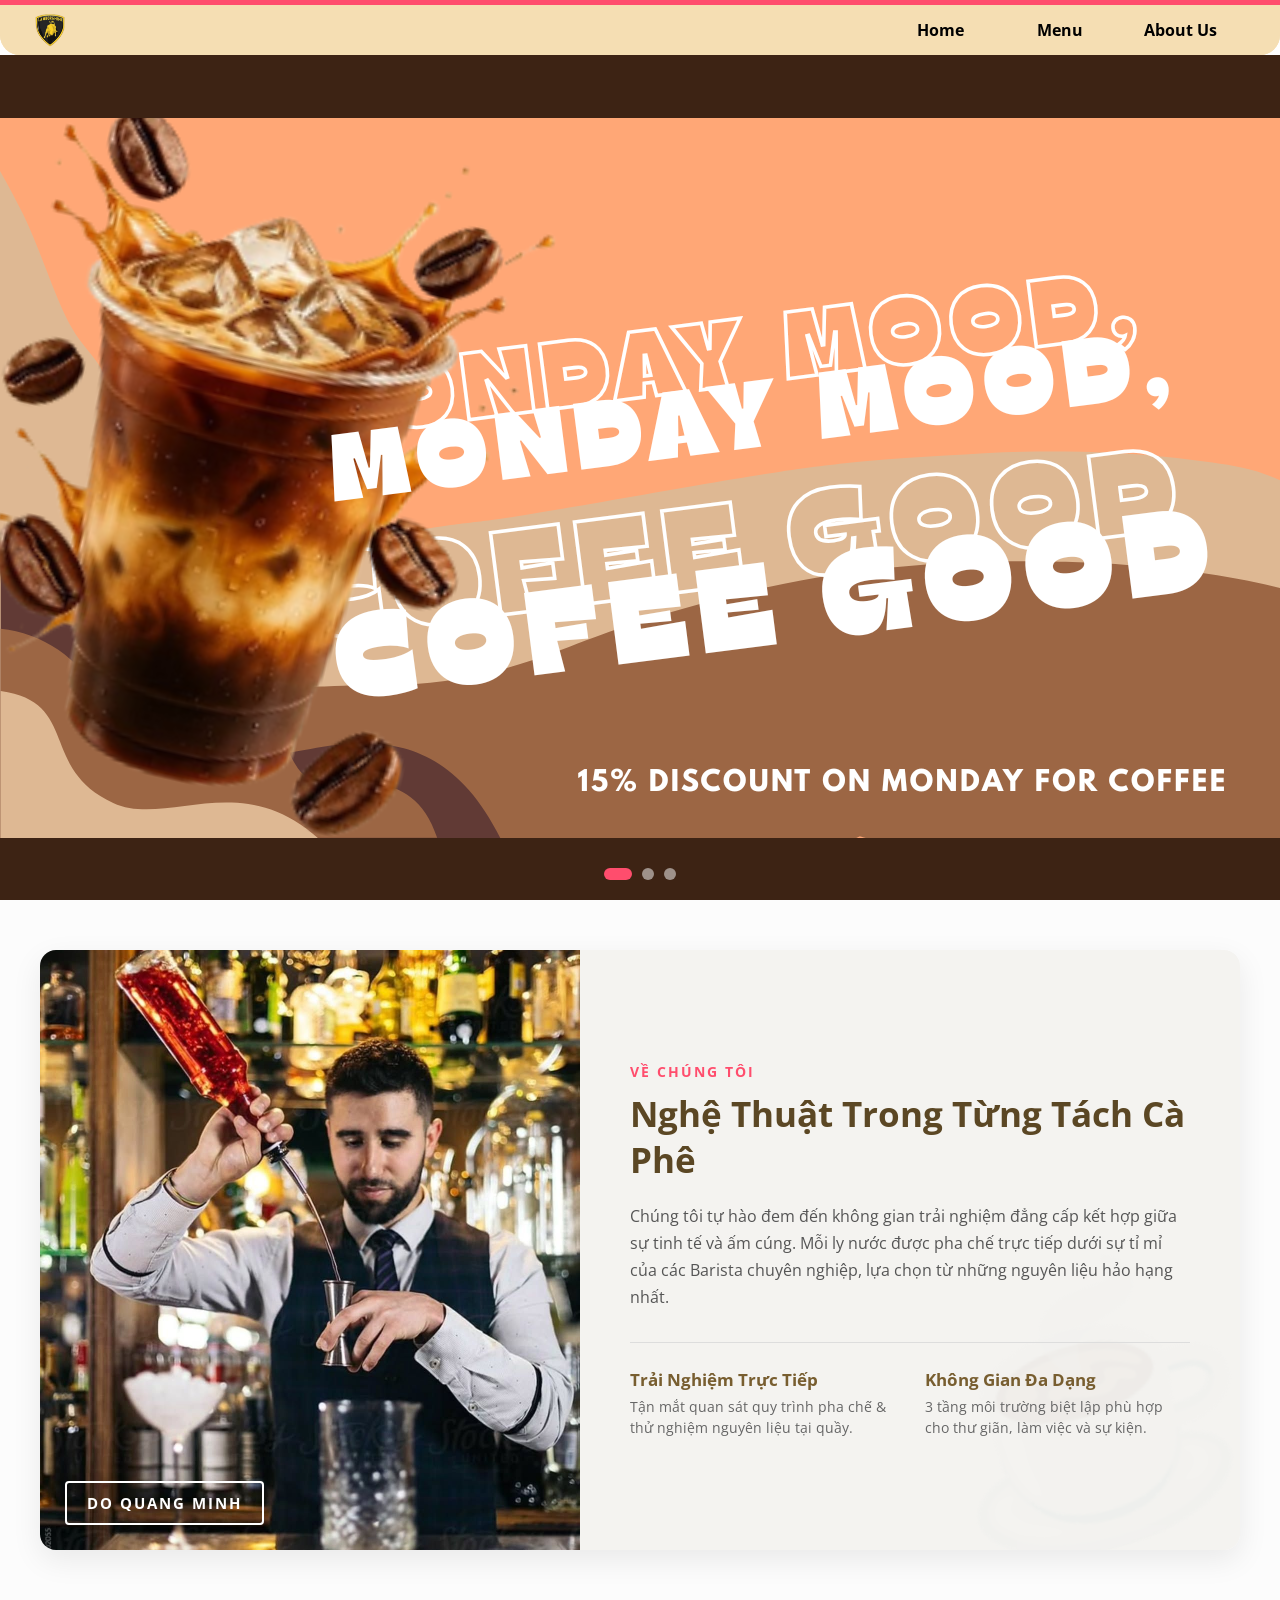
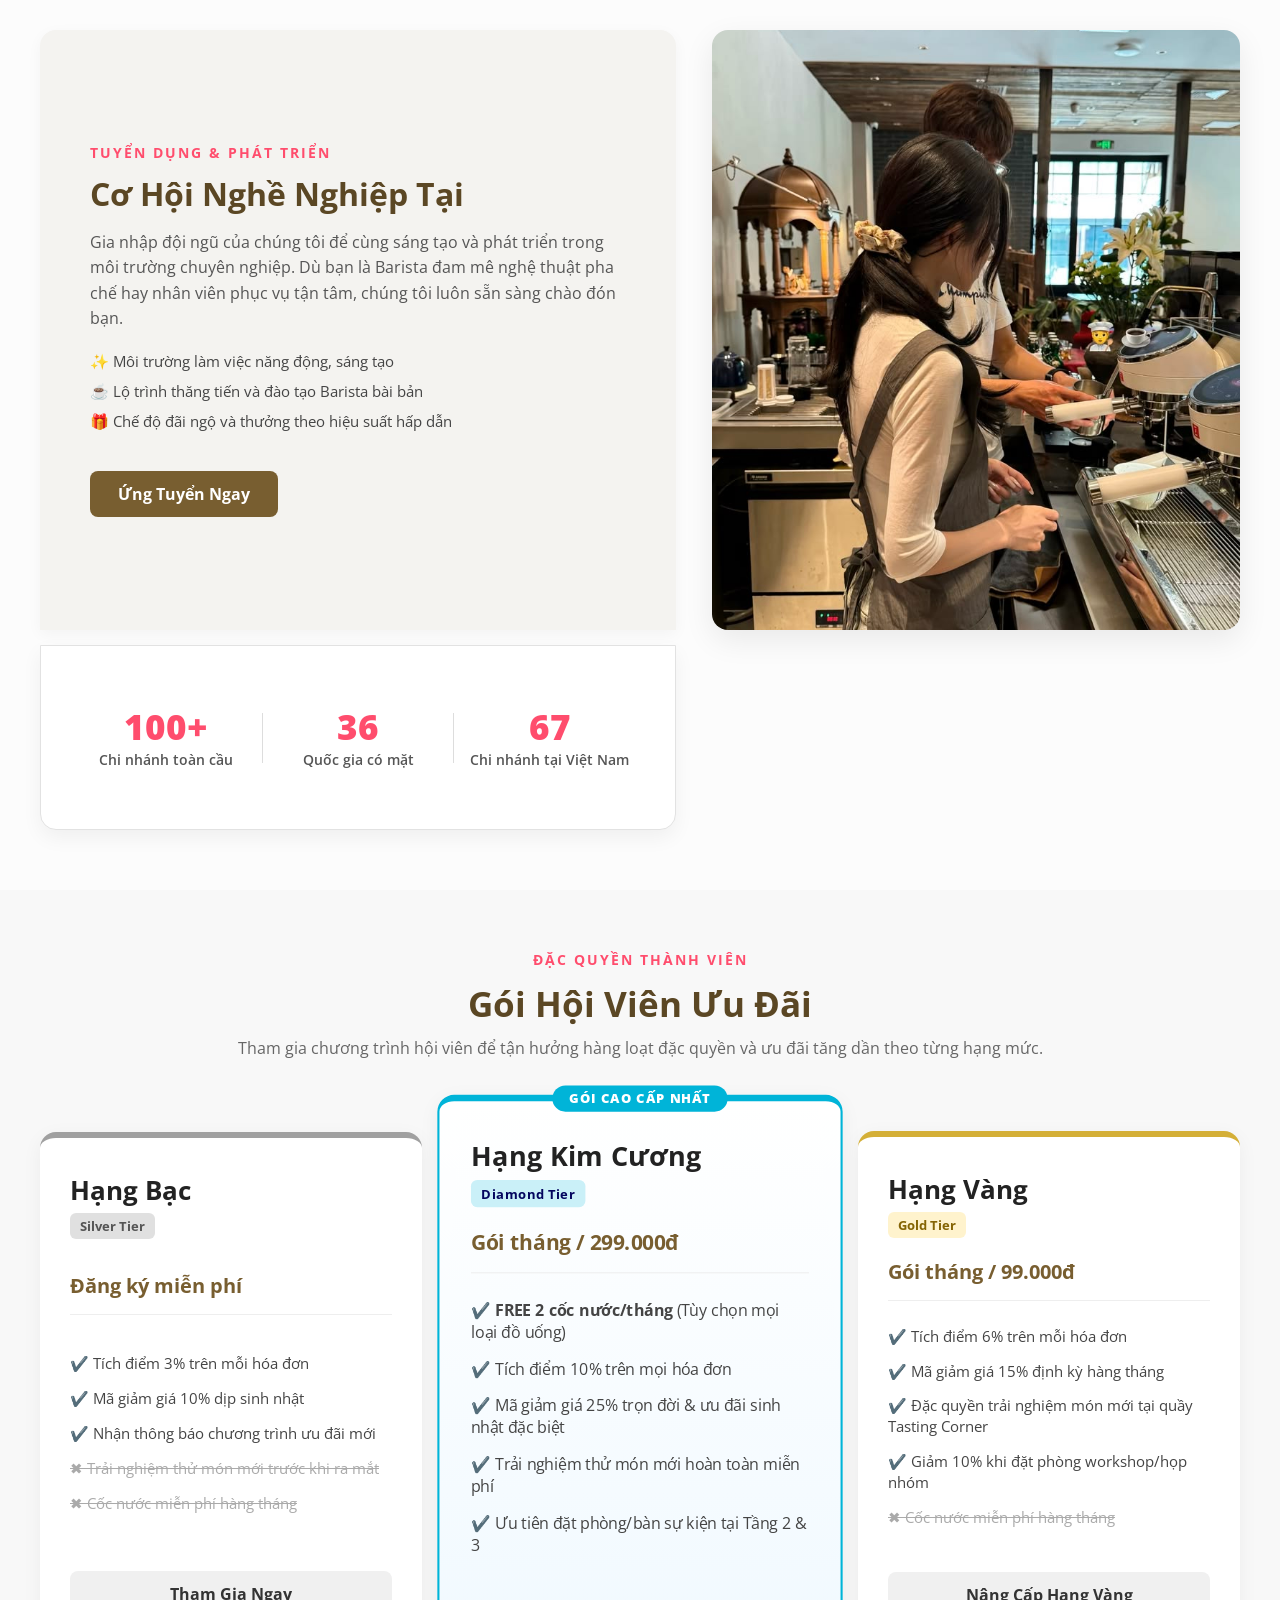
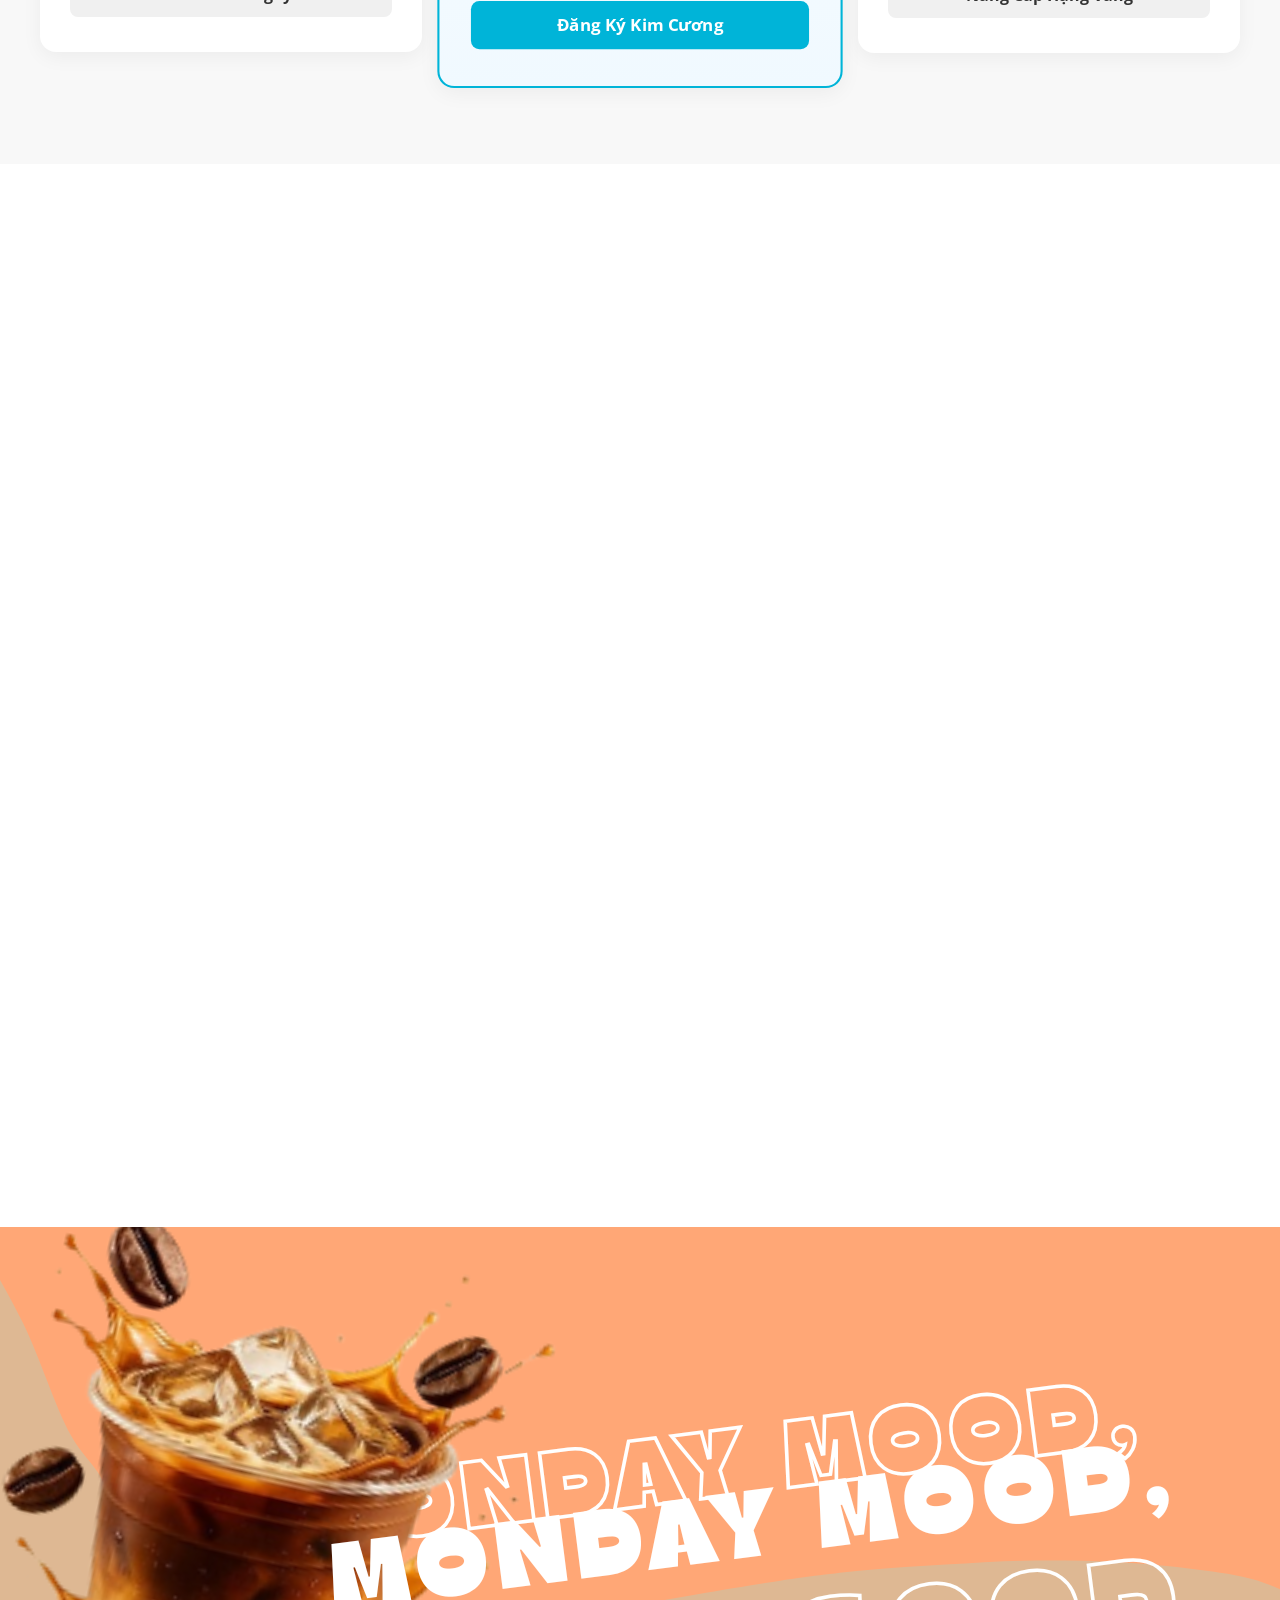
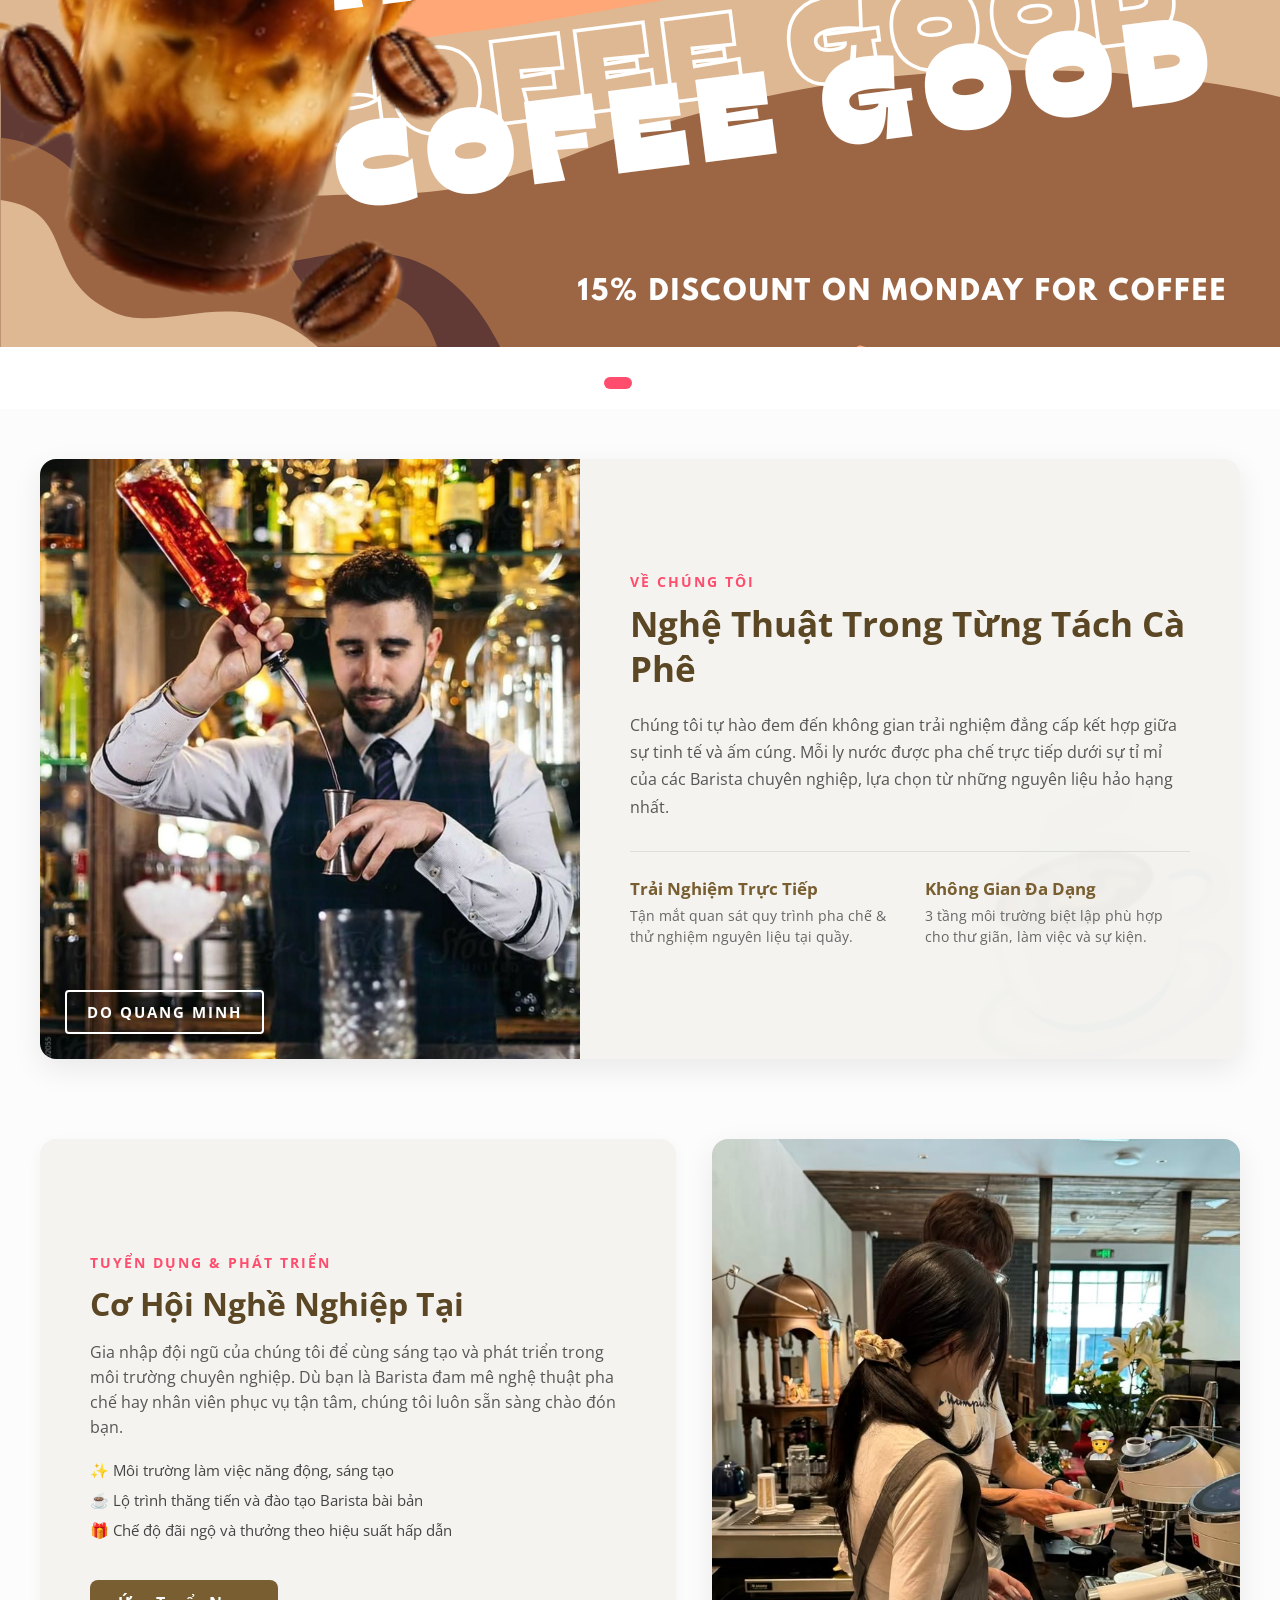
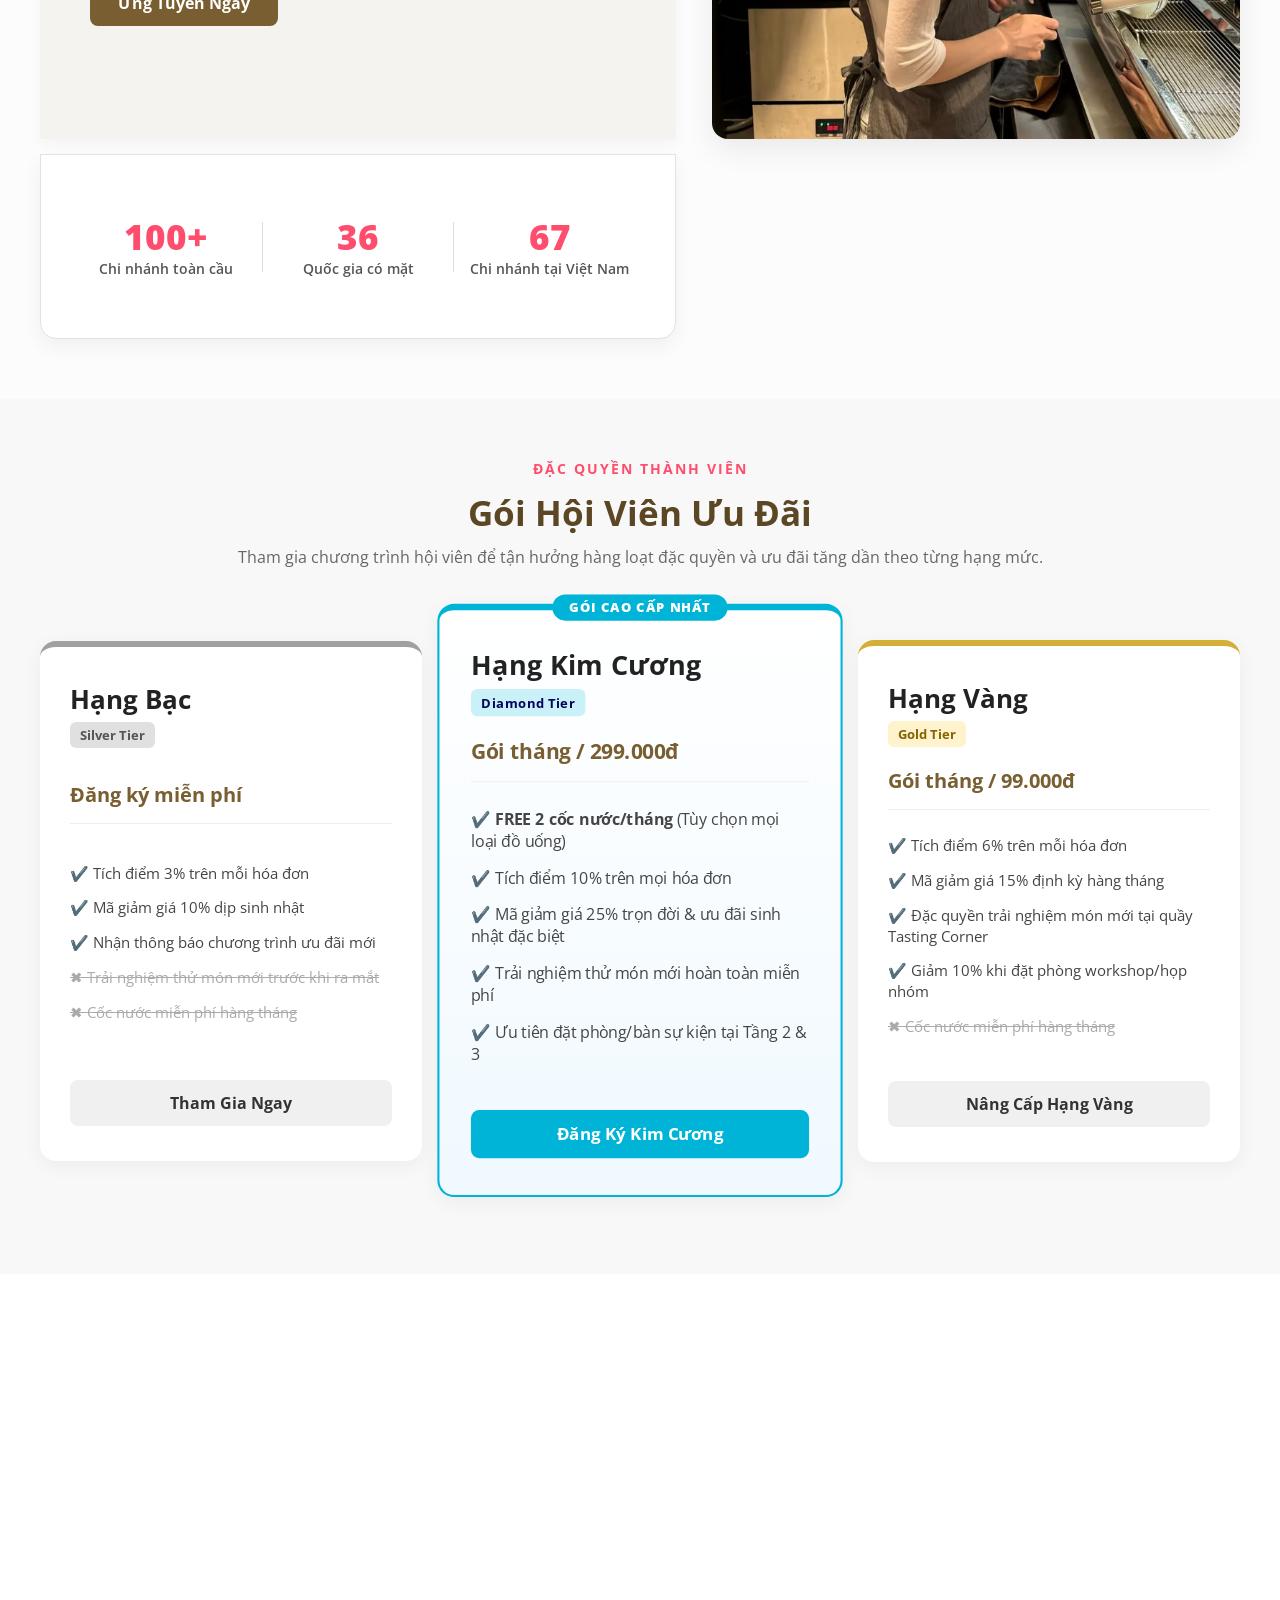
<file: index.html>
<!DOCTYPE html>
<html lang="en">
<head>
    <meta charset="UTF-8">
    <meta name="viewport" content="width=device-width, initial-scale=1.0">
    <title>Document</title>
    <link rel="stylesheet" href="style.css">
    <link rel="preconnect" href="https://fonts.googleapis.com">
    <link rel="preconnect" href="https://fonts.gstatic.com" crossorigin>
    <link href="https://fonts.googleapis.com/css2?family=Open+Sans:ital,wght@0,300..800;1,300..800&display=swap" rel="stylesheet">
</head>
<body>
    <div class="header">
        <a href="#" class="logo">
            <img src="poster/image.png" alt="Logo Thương Hiệu">
        </a>

        <div class="hamburger">
            <span class="bar"></span>
            <span class="bar"></span>
            <span class="bar"></span>
        </div>

        <ul class="nav">
            
            <li class="nav-item">
                <div class="button">Home</div>
                <div class="panel">
                    <div class="panel-layout-70-30">
                        <div class="panel-left">
                            <ul class="panel-links">
                                <li><a href="#about-section">Giới thiệu chung</a></li>
                                <li><a href="#career-section">Cơ hội nghề nghiệp</a></li>
                                <li><a href="#posterSlider">Chương trình ưu đãi</a></li>
                                <li><a href="#membership-section">Thẻ quà tặng</a></li>
                            </ul>
                        </div>
                        
                        <div class="panel-divider"></div>
                        
                        <div class="panel-right">
                            <p class="quote">"Sự hoàn hảo trong từng giọt cà phê không chỉ là nghệ thuật, mà là cam kết chất lượng tuyệt đối từ chúng tôi đến tay bạn."</p>
                            <p class="quote-author">- Chuyên gia nhãn hàng -</p>
                        </div>
                    </div>
                </div>
            </li>

            <li class="nav-item">
                <div class="button">Menu</div>
                <div class="panel">
                    <div class="panel-content">
                        <h3 class="panel-title">Danh mục đồ uống</h3>
                        <ul class="panel-links grid-links">
                            <li><a href="#">Cà phê pha máy</a></li>
                            <li><a href="#">Cà phê pha phin truyền thống</a></li>
                            <li><a href="#">Trà trái cây nhiệt đới</a></li>
                            <li><a href="#">Trà sữa trân châu</a></li>
                            <li><a href="#">Đá xay (Freeze)</a></li>
                            <li><a href="#">Nước ép tươi</a></li>
                        </ul>
                    </div>
                </div>
            </li>
            <li class="nav-item">
                <div class="button">About Us</div>
                <div class="panel">
                    <div class="panel-content">
                        <h3 class="panel-title">Về thương hiệu</h3>
                        <ul class="panel-links grid-links">
                            <li><a href="about.html#history-section">Lịch sử thương hiệu</a></li>
                            <li><a href="about.html#symbol-section">Biểu tượng thương hiệu</a></li>
                            <li><a href="about.html#policy-section">Chính sách trực tuyến</a></li>
                            <li><a href="about.html#policy-section">Liên hệ nhượng quyền</a></li>
                        </ul>
                    </div>
                </div>
            </li>
            
        </ul>
    </div>
    
    <div class="main-poster" id="posterSlider">
        <div class="slider-track">
            <div class="slide">
                <img src="poster/MONDAY MOOD, COFEE GOOD.png" alt="Poster 1" draggable="false">
            </div>
            <div class="slide">
                <img src="poster/MONDAY MOOD, COFEE GOOD(1).png" alt="Poster 2" draggable="false">
            </div>
            <div class="slide">
                <img src="poster/MONDAY MOOD, COFEE GOOD(2).png" alt="Poster 3" draggable="false">
            </div>
        </div>
        <!-- Dấu chấm chuyển slide (Dots) -->
        <div class="slider-dots">
            <span class="dot active"></span>
            <span class="dot"></span>
            <span class="dot"></span>
        </div>
    </div>

    <!-- SECTION GIỚI THIỆU CHUNG -->
    <section class="about-section" id="about-section">
        <div class="about-container">
            <!-- Ảnh Bartender bên trái -->
            <div class="about-image">
                <img src="poster/bartender.png" alt="Bartender">
                <div class="bartender-badge">DO QUANG MINH</div>
            </div>

            <!-- Khối nội dung bên phải -->
            <div class="about-content">
                <div class="content-text">
                    <span class="sub-title">VỀ CHÚNG TÔI</span>
                    <h2>Nghệ Thuật Trong Từng Tách Cà Phê</h2>
                    <p class="description">
                        Chúng tôi tự hào đem đến không gian trải nghiệm đẳng cấp kết hợp giữa sự tinh tế và ấm cúng. 
                        Mỗi ly nước được pha chế trực tiếp dưới sự tỉ mỉ của các Barista chuyên nghiệp, lựa chọn từ những nguyên liệu hảo hạng nhất.
                    </p>

                    <div class="about-highlights">
                        <div class="highlight-item">
                            <h4>Trải Nghiệm Trực Tiếp</h4>
                            <p>Tận mắt quan sát quy trình pha chế & thử nghiệm nguyên liệu tại quầy.</p>
                        </div>
                        <div class="highlight-item">
                            <h4>Không Gian Đa Dạng</h4>
                            <p>3 tầng môi trường biệt lập phù hợp cho thư giãn, làm việc và sự kiện.</p>
                        </div>
                    </div>
                </div>

                <!-- Họa tiết trang trí chìm ở góc dưới bên phải -->
                <div class="watermark-pattern">☕</div>
            </div>
        </div>
    </section>

    <!-- SECTION CƠ HỘI NGHỀ NGHIỆP & CHI NHÁNH -->
    <section class="career-branch-section" id="career-section">
        <div class="career-container">
            <!-- Khối nội dung bên trái (Cao 800px) -->
            <div class="career-left">
                <!-- Phần trên (600px): Cơ hội nghề nghiệp -->
                <div class="career-info">
                    <span class="sub-title">TUYỂN DỤNG & PHÁT TRIỂN</span>
                    <h2>Cơ Hội Nghề Nghiệp Tại</h2>
                    <p class="description">
                        Gia nhập đội ngũ của chúng tôi để cùng sáng tạo và phát triển trong môi trường chuyên nghiệp. 
                        Dù bạn là Barista đam mê nghệ thuật pha chế hay nhân viên phục vụ tận tâm, chúng tôi luôn sẵn sàng chào đón bạn.
                    </p>
                    <ul class="career-benefits">
                        <li>✨ Môi trường làm việc năng động, sáng tạo</li>
                        <li>☕ Lộ trình thăng tiến và đào tạo Barista bài bản</li>
                        <li>🎁 Chế độ đãi ngộ và thưởng theo hiệu suất hấp dẫn</li>
                    </ul>
                    <a href="notfound.html" class="btn-career">Ứng Tuyển Ngay</a>
                </div>

                <!-- Phần dưới (200px): Thống kê Chi nhánh (3 Cột) -->
                <div class="branch-stats">
                    <div class="stat-item">
                        <span class="stat-number">100+</span>
                        <span class="stat-label">Chi nhánh toàn cầu</span>
                    </div>
                    <div class="stat-divider"></div>
                    <div class="stat-item">
                        <span class="stat-number">36</span>
                        <span class="stat-label">Quốc gia có mặt</span>
                    </div>
                    <div class="stat-divider"></div>
                    <div class="stat-item">
                        <span class="stat-number">67</span>
                        <span class="stat-label">Chi nhánh tại Việt Nam</span>
                    </div>
                </div>
            </div>

            <!-- Khối ảnh Staff bên phải (Cao 600px) -->
            <div class="career-right-image">
                <img src="poster/staff.png" alt="Staff">
            </div>
        </div>
    </section>

    <!-- SECTION GÓI HỘI VIÊN -->
    <section class="membership-section" id="membership-section">
        <div class="membership-container">
            <div class="membership-header">
                <span class="sub-title">ĐẶC QUYỀN THÀNH VIÊN</span>
                <h2>Gói Hội Viên Ưu Đãi</h2>
                <p>Tham gia chương trình hội viên để tận hưởng hàng loạt đặc quyền và ưu đãi tăng dần theo từng hạng mức.</p>
            </div>

            <div class="membership-cards">
                <!-- GÓI BẠC (BÊN TRÁI) -->
                <div class="membership-card silver">
                    <div class="card-header">
                        <h3>Hạng Bạc</h3>
                        <span class="badge-tier">Silver Tier</span>
                    </div>
                    <div class="card-price">Đăng ký miễn phí</div>
                    <ul class="card-benefits">
                        <li>✔️ Tích điểm 3% trên mỗi hóa đơn</li>
                        <li>✔️ Mã giảm giá 10% dịp sinh nhật</li>
                        <li>✔️ Nhận thông báo chương trình ưu đãi mới</li>
                        <li class="disabled">✖ Trải nghiệm thử món mới trước khi ra mắt</li>
                        <li class="disabled">✖ Cốc nước miễn phí hàng tháng</li>
                    </ul>
                    <a href="notfound.html" class="btn-tier">Tham Gia Ngay</a>
                </div>

                <!-- GÓI KIM CƯƠNG (Ở GIỮA - NỔI BẬT CAO NHẤT) -->
                <div class="membership-card diamond highlight">
                    <div class="popular-tag">GÓI CAO CẤP NHẤT</div>
                    <div class="card-header">
                        <h3>Hạng Kim Cương</h3>
                        <span class="badge-tier">Diamond Tier</span>
                    </div>
                    <div class="card-price">Gói tháng / 299.000đ</div>
                    <ul class="card-benefits">
                        <li>✔️ <strong>FREE 2 cốc nước/tháng</strong> (Tùy chọn mọi loại đồ uống)</li>
                        <li>✔️ Tích điểm 10% trên mọi hóa đơn</li>
                        <li>✔️ Mã giảm giá 25% trọn đời & ưu đãi sinh nhật đặc biệt</li>
                        <li>✔️ Trải nghiệm thử món mới hoàn toàn miễn phí</li>
                        <li>✔️ Ưu tiên đặt phòng/bàn sự kiện tại Tầng 2 & 3</li>
                    </ul>
                    <a href="notfound.html" class="btn-tier btn-diamond">Đăng Ký Kim Cương</a>
                </div>

                <!-- GÓI VÀNG (BÊN PHẢI) -->
                <div class="membership-card gold">
                    <div class="card-header">
                        <h3>Hạng Vàng</h3>
                        <span class="badge-tier">Gold Tier</span>
                    </div>
                    <div class="card-price">Gói tháng / 99.000đ</div>
                    <ul class="card-benefits">
                        <li>✔️ Tích điểm 6% trên mỗi hóa đơn</li>
                        <li>✔️ Mã giảm giá 15% định kỳ hàng tháng</li>
                        <li>✔️ Đặc quyền trải nghiệm món mới tại quầy Tasting Corner</li>
                        <li>✔️ Giảm 10% khi đặt phòng workshop/họp nhóm</li>
                        <li class="disabled">✖ Cốc nước miễn phí hàng tháng</li>
                    </ul>
                    <a href="notfound.html" class="btn-tier">Nâng Cấp Hạng Vàng</a>
                </div>
            </div>
        </div>
    </section>

    <div style="height: 1000px; padding: 20px;"></div>
    
    <script src="script.js"></script>
</body>
</html><!DOCTYPE html>
<html lang="en">
<head>
    <meta charset="UTF-8">
    <meta name="viewport" content="width=device-width, initial-scale=1.0">
    <title>Document</title>
    <link rel="stylesheet" href="style.css">
    <link rel="preconnect" href="https://fonts.googleapis.com">
    <link rel="preconnect" href="https://fonts.gstatic.com" crossorigin>
    <link href="https://fonts.googleapis.com/css2?family=Open+Sans:ital,wght@0,300..800;1,300..800&display=swap" rel="stylesheet">
</head>
<body>
    <div class="header">
        <a href="#" class="logo">
            <img src="poster/image.png" alt="Logo Thương Hiệu">
        </a>

        <div class="hamburger">
            <span class="bar"></span>
            <span class="bar"></span>
            <span class="bar"></span>
        </div>

        <ul class="nav">
            
            <li class="nav-item">
                <div class="button">Home</div>
                <div class="panel">
                    <div class="panel-layout-70-30">
                        <div class="panel-left">
                            <ul class="panel-links">
                                <li><a href="#about-section">Giới thiệu chung</a></li>
                                <li><a href="#career-section">Cơ hội nghề nghiệp</a></li>
                                <li><a href="#posterSlider">Chương trình ưu đãi</a></li>
                                <li><a href="#membership-section">Thẻ quà tặng</a></li>
                            </ul>
                        </div>
                        
                        <div class="panel-divider"></div>
                        
                        <div class="panel-right">
                            <p class="quote">"Sự hoàn hảo trong từng giọt cà phê không chỉ là nghệ thuật, mà là cam kết chất lượng tuyệt đối từ chúng tôi đến tay bạn."</p>
                            <p class="quote-author">- Chuyên gia nhãn hàng -</p>
                        </div>
                    </div>
                </div>
            </li>

            <li class="nav-item">
                <div class="button">Menu</div>
                <div class="panel">
                    <div class="panel-content">
                        <h3 class="panel-title">Danh mục đồ uống</h3>
                        <ul class="panel-links grid-links">
                            <li><a href="#">Cà phê pha máy</a></li>
                            <li><a href="#">Cà phê pha phin truyền thống</a></li>
                            <li><a href="#">Trà trái cây nhiệt đới</a></li>
                            <li><a href="#">Trà sữa trân châu</a></li>
                            <li><a href="#">Đá xay (Freeze)</a></li>
                            <li><a href="#">Nước ép tươi</a></li>
                        </ul>
                    </div>
                </div>
            </li>

            <li class="nav-item">
                <div class="button">About Us</div>
                <div class="panel">
                    <div class="panel-content">
                        <h3 class="panel-title">Về thương hiệu</h3>
                        <ul class="panel-links grid-links">
                            <li><a href="#">Lịch sử thương hiệu</a></li>
                            <li><a href="#">Biểu tượng thương hiệu</a></li>
                            <li><a href="#">Hệ thống chi nhánh & cơ sở</a></li>
                            <li><a href="#">Cơ hội nghề nghiệp</a></li>
                            <li><a href="#">Chính sách trực tuyến</a></li>
                            <li><a href="#">Liên hệ nhượng quyền</a></li>
                        </ul>
                    </div>
                </div>
            </li>
            
        </ul>
    </div>
    
    <div class="main-poster" id="posterSlider">
        <div class="slider-track">
            <div class="slide">
                <img src="poster/MONDAY MOOD, COFEE GOOD.png" alt="Poster 1" draggable="false">
            </div>
            <div class="slide">
                <img src="poster/MONDAY MOOD, COFEE GOOD(1).png" alt="Poster 2" draggable="false">
            </div>
            <div class="slide">
                <img src="poster/MONDAY MOOD, COFEE GOOD(2).png" alt="Poster 3" draggable="false">
            </div>
        </div>
        <!-- Dấu chấm chuyển slide (Dots) -->
        <div class="slider-dots">
            <span class="dot active"></span>
            <span class="dot"></span>
            <span class="dot"></span>
        </div>
    </div>

    <!-- SECTION GIỚI THIỆU CHUNG -->
    <section class="about-section" id="about-section">
        <div class="about-container">
            <!-- Ảnh Bartender bên trái -->
            <div class="about-image">
                <img src="poster/bartender.png" alt="Bartender">
                <div class="bartender-badge">DO QUANG MINH</div>
            </div>

            <!-- Khối nội dung bên phải -->
            <div class="about-content">
                <div class="content-text">
                    <span class="sub-title">VỀ CHÚNG TÔI</span>
                    <h2>Nghệ Thuật Trong Từng Tách Cà Phê</h2>
                    <p class="description">
                        Chúng tôi tự hào đem đến không gian trải nghiệm đẳng cấp kết hợp giữa sự tinh tế và ấm cúng. 
                        Mỗi ly nước được pha chế trực tiếp dưới sự tỉ mỉ của các Barista chuyên nghiệp, lựa chọn từ những nguyên liệu hảo hạng nhất.
                    </p>

                    <div class="about-highlights">
                        <div class="highlight-item">
                            <h4>Trải Nghiệm Trực Tiếp</h4>
                            <p>Tận mắt quan sát quy trình pha chế & thử nghiệm nguyên liệu tại quầy.</p>
                        </div>
                        <div class="highlight-item">
                            <h4>Không Gian Đa Dạng</h4>
                            <p>3 tầng môi trường biệt lập phù hợp cho thư giãn, làm việc và sự kiện.</p>
                        </div>
                    </div>
                </div>

                <!-- Họa tiết trang trí chìm ở góc dưới bên phải -->
                <div class="watermark-pattern">☕</div>
            </div>
        </div>
    </section>

    <!-- SECTION CƠ HỘI NGHỀ NGHIỆP & CHI NHÁNH -->
    <section class="career-branch-section" id="career-section">
        <div class="career-container">
            <!-- Khối nội dung bên trái (Cao 800px) -->
            <div class="career-left">
                <!-- Phần trên (600px): Cơ hội nghề nghiệp -->
                <div class="career-info">
                    <span class="sub-title">TUYỂN DỤNG & PHÁT TRIỂN</span>
                    <h2>Cơ Hội Nghề Nghiệp Tại</h2>
                    <p class="description">
                        Gia nhập đội ngũ của chúng tôi để cùng sáng tạo và phát triển trong môi trường chuyên nghiệp. 
                        Dù bạn là Barista đam mê nghệ thuật pha chế hay nhân viên phục vụ tận tâm, chúng tôi luôn sẵn sàng chào đón bạn.
                    </p>
                    <ul class="career-benefits">
                        <li>✨ Môi trường làm việc năng động, sáng tạo</li>
                        <li>☕ Lộ trình thăng tiến và đào tạo Barista bài bản</li>
                        <li>🎁 Chế độ đãi ngộ và thưởng theo hiệu suất hấp dẫn</li>
                    </ul>
                    <a href="notfound.html" class="btn-career">Ứng Tuyển Ngay</a>
                </div>

                <!-- Phần dưới (200px): Thống kê Chi nhánh (3 Cột) -->
                <div class="branch-stats">
                    <div class="stat-item">
                        <span class="stat-number">100+</span>
                        <span class="stat-label">Chi nhánh toàn cầu</span>
                    </div>
                    <div class="stat-divider"></div>
                    <div class="stat-item">
                        <span class="stat-number">36</span>
                        <span class="stat-label">Quốc gia có mặt</span>
                    </div>
                    <div class="stat-divider"></div>
                    <div class="stat-item">
                        <span class="stat-number">67</span>
                        <span class="stat-label">Chi nhánh tại Việt Nam</span>
                    </div>
                </div>
            </div>

            <!-- Khối ảnh Staff bên phải (Cao 600px) -->
            <div class="career-right-image">
                <img src="poster/staff.png" alt="Staff">
            </div>
        </div>
    </section>

    <!-- SECTION GÓI HỘI VIÊN -->
    <section class="membership-section" id="membership-section">
        <div class="membership-container">
            <div class="membership-header">
                <span class="sub-title">ĐẶC QUYỀN THÀNH VIÊN</span>
                <h2>Gói Hội Viên Ưu Đãi</h2>
                <p>Tham gia chương trình hội viên để tận hưởng hàng loạt đặc quyền và ưu đãi tăng dần theo từng hạng mức.</p>
            </div>

            <div class="membership-cards">
                <!-- GÓI BẠC (BÊN TRÁI) -->
                <div class="membership-card silver">
                    <div class="card-header">
                        <h3>Hạng Bạc</h3>
                        <span class="badge-tier">Silver Tier</span>
                    </div>
                    <div class="card-price">Đăng ký miễn phí</div>
                    <ul class="card-benefits">
                        <li>✔️ Tích điểm 3% trên mỗi hóa đơn</li>
                        <li>✔️ Mã giảm giá 10% dịp sinh nhật</li>
                        <li>✔️ Nhận thông báo chương trình ưu đãi mới</li>
                        <li class="disabled">✖ Trải nghiệm thử món mới trước khi ra mắt</li>
                        <li class="disabled">✖ Cốc nước miễn phí hàng tháng</li>
                    </ul>
                    <a href="notfound.html" class="btn-tier">Tham Gia Ngay</a>
                </div>

                <!-- GÓI KIM CƯƠNG (Ở GIỮA - NỔI BẬT CAO NHẤT) -->
                <div class="membership-card diamond highlight">
                    <div class="popular-tag">GÓI CAO CẤP NHẤT</div>
                    <div class="card-header">
                        <h3>Hạng Kim Cương</h3>
                        <span class="badge-tier">Diamond Tier</span>
                    </div>
                    <div class="card-price">Gói tháng / 299.000đ</div>
                    <ul class="card-benefits">
                        <li>✔️ <strong>FREE 2 cốc nước/tháng</strong> (Tùy chọn mọi loại đồ uống)</li>
                        <li>✔️ Tích điểm 10% trên mọi hóa đơn</li>
                        <li>✔️ Mã giảm giá 25% trọn đời & ưu đãi sinh nhật đặc biệt</li>
                        <li>✔️ Trải nghiệm thử món mới hoàn toàn miễn phí</li>
                        <li>✔️ Ưu tiên đặt phòng/bàn sự kiện tại Tầng 2 & 3</li>
                    </ul>
                    <a href="notfound.html" class="btn-tier btn-diamond">Đăng Ký Kim Cương</a>
                </div>

                <!-- GÓI VÀNG (BÊN PHẢI) -->
                <div class="membership-card gold">
                    <div class="card-header">
                        <h3>Hạng Vàng</h3>
                        <span class="badge-tier">Gold Tier</span>
                    </div>
                    <div class="card-price">Gói tháng / 99.000đ</div>
                    <ul class="card-benefits">
                        <li>✔️ Tích điểm 6% trên mỗi hóa đơn</li>
                        <li>✔️ Mã giảm giá 15% định kỳ hàng tháng</li>
                        <li>✔️ Đặc quyền trải nghiệm món mới tại quầy Tasting Corner</li>
                        <li>✔️ Giảm 10% khi đặt phòng workshop/họp nhóm</li>
                        <li class="disabled">✖ Cốc nước miễn phí hàng tháng</li>
                    </ul>
                    <a href="notfound.html" class="btn-tier">Nâng Cấp Hạng Vàng</a>
                </div>
            </div>
        </div>
    </section>

    <div style="height: 1000px; padding: 20px;"></div>
    
    <script src="script.js"></script>
</body>
</html>
</file>
<file: style.css>
* {
    padding: 0;
    margin: 0;
    box-sizing: border-box;
}

html {
    scroll-behavior: smooth;
}

body {
    font-family: 'Open Sans', sans-serif;
    padding-top: 55px; 
}


.header {
    height: 55px;
    width: 100%;
    background-color: wheat;
    border-top: 5px solid #ff4d6d;
    
    position: fixed;
    top: 0;
    left: 0;
    z-index: 1000;
    
    display: flex;
    align-items: center;
    padding-bottom: 0;     

    border-bottom-left-radius: 20px;
    border-bottom-right-radius: 20px;
}

.nav {
    list-style: none;
    padding: 0;
    margin-left: auto;  
    margin-right: 50px;
    display: flex; 
    gap: 20px; 

    font-weight: bold;
}

.nav-item {
    position: static; 
}

.logo {
    margin-left: 30px; 
    
    align-self: center; 
    
    display: flex; 
}

.logo img {
    height: 40px; 
    width: auto;
    object-fit: contain; 
}

.button {
    height: 35px;
    width: 100px;
    
    border-top-left-radius: 20px;
    border-top-right-radius: 20px;
    border-bottom-left-radius: 0;
    border-bottom-right-radius: 0;

    color: #000;
    cursor: pointer;
    
    display: flex;
    justify-content: center; 
    align-items: center;  
    transition: 0.2s;    
}

.nav-item:hover .button,
.nav-item.active .button {
    background-color: hsl(38, 43%, 33%);
    color: white;
}

.panel {
    display: none; 
    position: absolute;
    top: 55px; 
    left: 0;
    width: 100%;
    height: auto;
    background-color: #fff;
    box-shadow: 0px 8px 16px rgba(0,0,0,0.1); 
    font-weight: normal; 
    color: #333;
    padding: 30px 10%; 
    border-bottom: 3px solid hsl(38, 43%, 33%); 
}

.nav-item.active .panel {
    display: block;
    animation: fadeIn 0.3s ease; 
}


.panel-layout-70-30 {
    display: flex;
    justify-content: space-between;
    align-items: stretch; 
}

.panel-left {
    width: 65%;
}


.panel-divider {
    width: 1px;
    background-color: #ccc;
    margin: 15px 30px; 
}

.panel-right {
    width: 30%; 
    display: flex;
    flex-direction: column;
    justify-content: center; 
}

.panel-title {
    color: hsl(38, 43%, 33%);
    margin-bottom: 15px;
    font-size: 1.2rem;
}

.panel-links {
    list-style: none;
    padding: 0;
}

.panel-links li {
    margin-bottom: 12px;
}

.panel-links a {
    text-decoration: none;
    color: #333;
    font-size: 1rem;
    transition: 0.2s;
}

.panel-links a:hover {
    color: #ff4d6d;
    padding-left: 5px; 
}

.grid-links {
    display: grid;
    grid-template-columns: 1fr 1fr; 
    gap: 15px;
}

.quote {
    font-style: italic;
    font-size: 1.1rem;
    line-height: 1.6;
    color: #555;
}

.quote-author {
    margin-top: 15px;
    font-weight: bold;
    text-align: right;
    color: hsl(38, 43%, 33%);
}

@keyframes fadeIn {
    from { opacity: 0; transform: translateY(-5px); }
    to { opacity: 1; transform: translateY(0); }
}


/* CONTAINER POSTER - KHÔNG KHAI BÁO NỀN CỐ ĐỊNH TẠI ĐÂY NẾU 3 POSTER KHÁC MÀU NHAU */
.main-poster {
    width: 100%;
    height: calc(100vh - 55px);
    overflow: hidden;
    position: relative;
    user-select: none;
    cursor: grab;
    transition: background-color 0.5s ease;
}

.main-poster:active {
    cursor: grabbing;
}

.slider-track {
    display: flex;
    width: 100%;
    height: 100%;
    transition: transform 0.5s cubic-bezier(0.25, 1, 0.5, 1);
    will-change: transform;
}

/* KHỐI CHỨA MỖI SLIDE - ÉP HIỂN THỊ CĂN GIỮA */
.slide {
    min-width: 100%;
    width: 100%;
    height: 100%;
    display: flex !important;
    justify-content: center !important;
    align-items: center !important;
    flex-shrink: 0;
    overflow: hidden;
}

/* THẺ ẢNH - BẮT BUỘC KHÔNG BỊ CẮT VỚI !IMPORTANT */
.slide img {
    max-width: 100% !important;
    max-height: 100% !important;
    width: auto !important;
    height: auto !important;
    object-fit: contain !important; /* Ép không bị cắt trên/dưới dưới mọi hình thức */
    display: block !important;
    pointer-events: none;
}

/* Dots chỉ số slide */
.slider-dots {
    position: absolute;
    bottom: 20px;
    left: 50%;
    transform: translateX(-50%);
    display: flex;
    gap: 10px;
    z-index: 10;
}

.dot {
    width: 12px;
    height: 12px;
    background-color: rgba(255, 255, 255, 0.5);
    border-radius: 50%;
    cursor: pointer;
    transition: 0.3s;
}

.dot.active {
    background-color: #ff4d6d;
    width: 28px;
    border-radius: 10px;
}

.main-poster img {
    width: 100%;
    height: 100%;
    object-fit: cover; 
}

/* SECTION GIỚI THIỆU CHUNG */
.about-section {
    width: 100%;
    padding: 50px 0; /* Khoảng cách nhỏ giữa Slider và Section này */
    background-color: #fcfcfc;
}

.about-container {
    max-width: 1200px;
    height: 600px; /* Chiều cao cố định 600px theo yêu cầu */
    margin: 0 auto;
    display: flex;
    box-shadow: 0 10px 30px rgba(0, 0, 0, 0.08);
    border-radius: 16px;
    overflow: hidden;
}

/* Khối ảnh bên trái */
.about-image {
    width: 45%;
    height: 100%;
    position: relative;
}

.about-image img {
    width: 100%;
    height: 100%;
    object-fit: cover;
    display: block;
}

.bartender-badge {
    position: absolute;
    bottom: 25px;
    left: 25px;
    
    color: #ffffff;
    border: 2px solid #ffffff; /* Khung chữ nhật rỗng (hollow) */
    background-color: transparent;
    
    font-size: 0.95rem;
    font-weight: 700;
    letter-spacing: 2px;
    text-transform: uppercase;
    
    padding: 10px 20px;
    border-radius: 4px; /* Bo góc nhẹ cho tinh tế, hoặc đổi thành 0px nếu muốn vuông vức hẳn */
    z-index: 5;
    
    /* Đổ bóng nhẹ phía sau chữ/viền để nổi bật trên các nền ảnh sáng/tối */
    box-shadow: 0 4px 10px rgba(0, 0, 0, 0.25);
}

/* Khối nội dung ngả xám bên phải */
.about-content {
    width: 55%;
    height: 100%;
    background-color: #f4f3f0; /* Màu nền ngả xám ấm nhẹ nhàng */
    padding: 50px;
    display: flex;
    flex-direction: column;
    justify-content: center;
    position: relative; /* Để căn vị trí họa tiết chìm */
    overflow: hidden;
}

.content-text {
    position: relative;
    z-index: 2; /* Nổi lên trên họa tiết chìm */
}

.sub-title {
    font-size: 0.9rem;
    font-weight: 700;
    letter-spacing: 2px;
    color: #ff4d6d;
    text-transform: uppercase;
    display: block;
    margin-bottom: 10px;
}

.about-content h2 {
    font-size: 2.2rem;
    color: hsl(38, 43%, 25%);
    margin-bottom: 20px;
    line-height: 1.3;
}

.about-content .description {
    font-size: 1rem;
    line-height: 1.7;
    color: #555;
    margin-bottom: 30px;
}

.about-highlights {
    display: flex;
    gap: 20px;
    border-top: 1px solid #ddd;
    padding-top: 25px;
}

.highlight-item h4 {
    color: hsl(38, 43%, 33%);
    font-size: 1.05rem;
    margin-bottom: 5px;
}

.highlight-item p {
    font-size: 0.88rem;
    color: #666;
    line-height: 1.5;
}

/* Họa tiết chìm ở góc dưới bên phải */
.watermark-pattern {
    position: absolute;
    bottom: -20px;
    right: -10px;
    font-size: 16rem; /* Họa tiết dạng hạt/cốc cà phê to chìm */
    color: rgba(0, 0, 0, 0.04); /* Độ mờ chìm xuống nền */
    user-select: none;
    pointer-events: none;
    z-index: 1;
    transform: rotate(-15deg);
}

/* SECTION CƠ HỘI NGHỀ NGHIỆP & CHI NHÁNH */
.career-branch-section {
    width: 100%;
    padding: 30px 0 60px 0;
    background-color: #fcfcfc;
}

.career-container {
    max-width: 1200px;
    height: 800px; /* Tổng chiều cao 800px bao trùm cả bức ảnh & các cột thống kê */
    margin: 0 auto;
    display: flex;
    justify-content: space-between;
    align-items: flex-start;
}

/* Khối bên trái: Cao đủ 800px */
.career-left {
    width: 53%;
    height: 800px;
    display: flex;
    flex-direction: column;
    justify-content: space-between;
}

/* Phần trên 600px bên trái: Nội dung Tuyển dụng */
.career-info {
    height: 600px;
    background-color: #f4f3f0;
    padding: 50px;
    border-radius: 16px 16px 0 0;
    display: flex;
    flex-direction: column;
    justify-content: center;
    box-shadow: 0 4px 15px rgba(0, 0, 0, 0.04);
}

.career-info h2 {
    font-size: 2rem;
    color: hsl(38, 43%, 25%);
    margin-bottom: 15px;
}

.career-info .description {
    font-size: 0.98rem;
    line-height: 1.6;
    color: #555;
    margin-bottom: 20px;
}

.career-benefits {
    list-style: none;
    padding: 0;
    margin-bottom: 30px;
}

.career-benefits li {
    font-size: 0.95rem;
    color: #444;
    margin-bottom: 10px;
}

.btn-career {
    display: inline-block;
    width: fit-content;
    padding: 12px 28px;
    background-color: hsl(38, 43%, 33%);
    color: #fff;
    text-decoration: none;
    font-weight: bold;
    border-radius: 8px;
    transition: 0.3s ease;
}

.btn-career:hover {
    background-color: #ff4d6d;
    transform: translateY(-2px);
}

/* Phần dưới 200px bên trái: 3 cột Chi nhánh */
.branch-stats {
    height: 185px; /* Chiều cao gần 200px khớp layout */
    background-color: #ffffff;
    border: 1px solid #e2e2e2;
    border-radius: 0 0 16px 16px;
    padding: 20px 30px;
    display: flex;
    justify-content: space-around;
    align-items: center;
    box-shadow: 0 8px 20px rgba(0, 0, 0, 0.05);
}

.stat-item {
    text-align: center;
    flex: 1;
}

.stat-number {
    display: block;
    font-size: 2.2rem;
    font-weight: 800;
    color: #ff4d6d;
    line-height: 1.2;
}

.stat-label {
    font-size: 0.9rem;
    font-weight: 600;
    color: #555;
}

.stat-divider {
    width: 1px;
    height: 50px;
    background-color: #ddd;
}

/* Khối ảnh bên phải: Cao cố định 600px */
.career-right-image {
    width: 44%;
    height: 600px;
    border-radius: 16px;
    overflow: hidden;
    box-shadow: 0 10px 30px rgba(0, 0, 0, 0.08);
}

.career-right-image img {
    width: 100%;
    height: 100%;
    object-fit: cover;
    display: block;
}

/* SECTION GÓI HỘI VIÊN */
.membership-section {
    width: 100%;
    padding: 60px 0 90px 0;
    background-color: #f8f8f8;
}

.membership-container {
    max-width: 1200px;
    margin: 0 auto;
}

.membership-header {
    text-align: center;
    margin-bottom: 50px;
}

.membership-header h2 {
    font-size: 2.2rem;
    color: hsl(38, 43%, 25%);
    margin-top: 5px;
}

.membership-header p {
    color: #666;
    font-size: 1rem;
    margin-top: 10px;
}

/* KHỐI 3 CARDS HỘI VIÊN */
.membership-cards {
    display: flex;
    justify-content: center;
    align-items: center;
    gap: 25px;
}

/* Thẻ chung */
.membership-card {
    flex: 1;
    background: #ffffff;
    border-radius: 16px;
    padding: 35px 30px;
    display: flex;
    flex-direction: column;
    justify-content: space-between;
    min-height: 520px;
    position: relative;
    box-shadow: 0 5px 20px rgba(0, 0, 0, 0.05);
    transition: transform 0.3s ease, box-shadow 0.3s ease;
}

.membership-card:hover {
    transform: translateY(-8px);
    box-shadow: 0 12px 30px rgba(0, 0, 0, 0.12);
}

/* Thẻ Bạc (Trái) */
.membership-card.silver {
    border-top: 6px solid #a0a0a0;
}
.membership-card.silver .badge-tier {
    background: #e0e0e0;
    color: #555;
}

/* Thẻ Vàng (Phải) */
.membership-card.gold {
    border-top: 6px solid #d4af37;
}
.membership-card.gold .badge-tier {
    background: #fff3cd;
    color: #856404;
}

/* Thẻ Kim Cương (Giữa - Nổi bật) */
.membership-card.diamond {
    border: 2px solid #00b4d8;
    border-top: 6px solid #00b4d8;
    transform: scale(1.05); /* Kéo dài và to hơn 2 thẻ còn lại */
    z-index: 2;
    background: linear-gradient(180deg, #ffffff 0%, #f0f9ff 100%);
}

.membership-card.diamond:hover {
    transform: scale(1.07) translateY(-5px);
}

.membership-card.diamond .badge-tier {
    background: #caf0f8;
    color: #03045e;
}

.popular-tag {
    position: absolute;
    top: -15px;
    left: 50%;
    transform: translateX(-50%);
    background: #00b4d8;
    color: #ffffff;
    font-size: 0.75rem;
    font-weight: 800;
    padding: 4px 16px;
    border-radius: 20px;
    letter-spacing: 1px;
}

/* Tiêu đề & Giá */
.card-header h3 {
    font-size: 1.6rem;
    color: #222;
    margin-bottom: 5px;
}

.badge-tier {
    display: inline-block;
    font-size: 0.8rem;
    font-weight: 700;
    padding: 4px 10px;
    border-radius: 6px;
    margin-bottom: 20px;
}

.card-price {
    font-size: 1.25rem;
    font-weight: 700;
    color: hsl(38, 43%, 33%);
    margin-bottom: 25px;
    padding-bottom: 15px;
    border-bottom: 1px solid #eee;
}

/* Quyền lợi */
.card-benefits {
    list-style: none;
    padding: 0;
    margin-bottom: 30px;
}

.card-benefits li {
    font-size: 0.93rem;
    color: #444;
    margin-bottom: 14px;
    line-height: 1.4;
}

.card-benefits li.disabled {
    color: #aaa;
    text-decoration: line-through;
}

/* Nút bấm */
.btn-tier {
    display: block;
    text-align: center;
    padding: 12px 0;
    border-radius: 8px;
    background-color: #f0f0f0;
    color: #333;
    font-weight: 700;
    text-decoration: none;
    transition: 0.3s;
}

.btn-tier:hover {
    background-color: hsl(38, 43%, 33%);
    color: #fff;
}

.btn-diamond {
    background-color: #00b4d8;
    color: #fff;
}

.btn-diamond:hover {
    background-color: #0077b6;
}

/* PAGE UNDER CONSTRUCTION (NOTFOUND) */
.under-construction-body {
    padding-top: 0; /* Ghi đè padding-top 75px của body gốc */
    margin: 0;
    min-height: 100vh;
    display: flex;
    justify-content: center;
    align-items: center;
    background-color: #f8f8f8;
}

.under-construction-container {
    text-align: center;
    padding: 20px;
}

.title-bold {
    font-size: 3rem;
    font-weight: 800;
    color: hsl(0, 0%, 0%);
    letter-spacing: 2px;
    margin-bottom: 10px;
}

.subtitle-small {
    font-size: 1.2rem;
    font-weight: 600;
    color: #000000;
    letter-spacing: 1px;
    margin-bottom: 30px;
}

.construction-image img {
    max-width: 100%;
    max-height: 450px;
    height: auto;
    object-fit: contain;
}

/* =========================================
   GIAO DIỆN MOBILE & TABLET (TỪ 768PX TRỞ XUỐNG)
========================================= */

/* Nút Hamburger */
.hamburger {
    display: none;
    cursor: pointer;
    margin-left: auto;
    margin-right: 20px;
    flex-direction: column;
    gap: 5px;
    z-index: 1001;
}

.hamburger .bar {
    width: 25px;
    height: 3px;
    background-color: hsl(38, 43%, 33%);
    transition: all 0.3s ease;
}

@media (max-width: 768px) {
    /* HIỂN THỊ HAMBURGER */
    .hamburger {
        display: flex;
    }
    
    /* MENU MOBILE (DẠNG ACCORDION) */
    .nav {
        display: none; /* Ẩn mặc định */
        flex-direction: column;
        position: absolute;
        top: 55px;
        left: 0;
        width: 100%;
        background-color: #ffffff;
        box-shadow: 0px 10px 20px rgba(0,0,0,0.1);
        margin: 0;
        padding: 0;
    }

    .nav.open {
        display: flex;
    }

    .nav-item {
        width: 100%;
        margin: 0;
        border-bottom: 1px solid #f0f0f0;
    }
    .nav-item:hover .button {
        background-color: transparent; 
        color: #000;
    }
    .nav-item.active .button {
        background-color: hsl(38, 43%, 33%);
        color: white;
    }

    .button {
        width: 100%;
        border-radius: 0;
        justify-content: flex-start;
        padding: 15px 30px;
        height: auto;
        font-size: 1.1rem;
    }

    /* Đổi Panel từ Float (Absolute) thành Accordion (Static) để đẩy content bên dưới */
    .panel {
        position: static;
        box-shadow: none;
        border-bottom: none;
        padding: 15px 30px;
        background-color: #fafafa;
    }

    /* Fix các layout đa cột trong Panel */
    .panel-layout-70-30 {
        flex-direction: column;
    }
    .panel-left, .panel-right {
        width: 100%;
    }
    .panel-divider {
        width: 100%;
        height: 1px;
        margin: 15px 0;
    }
    .grid-links {
        grid-template-columns: 1fr; /* Trở thành 1 cột */
    }

    /* CONCEPT POSTER: Chiếm 40% chiều cao màn hình (2/5 ảnh trở xuống là nội dung) */
    .main-poster {
        height: 40vh;
    }
    
    /* SECTION GIỚI THIỆU CHUNG (Dọc) */
    .about-container {
        flex-direction: column;
        height: auto;
        border-radius: 0;
    }
    .about-image {
        width: 100%;
        height: 40vh; 
    }
    .about-content {
        width: 100%;
        padding: 30px 20px;
    }

    /* SECTION CƠ HỘI NGHỀ NGHIỆP (Dọc) */
    .career-container {
        display: flex;
        flex-direction: column;
        height: auto; /* Quan trọng: Xóa bỏ fix cứng 800px của PC */
    }
    
    .career-right-image {
        order: -1; /* Ép ảnh hiển thị lên trên cùng (số càng âm càng ưu tiên) */
        width: 100%;
        height: 40vh; /* Đồng bộ 2/5 màn hình */
        border-radius: 0;
        display: block;
    }
    
    .career-left {
        order: 2; /* Nội dung chữ nằm dưới ảnh */
        width: 100%;
        height: auto; /* Ghi đè 800px của PC */
    }
    
    .career-info {
        height: auto;
        padding: 30px 20px;
        border-radius: 0;
    }
    
    .branch-stats {
        flex-direction: column;
        height: auto;
        gap: 20px;
        padding: 30px 20px;
        border-radius: 0;
    }
    
    .stat-divider {
        width: 100%;
        height: 1px;
    }

    /* SECTION THẺ HỘI VIÊN (CAROUSEL VUỐT NGANG) */
    .membership-cards {
        justify-content: flex-start;
        flex-wrap: nowrap;
        overflow-x: auto;
        scroll-snap-type: x mandatory; /* Snap từng component 1 */
        padding: 10px 20px 40px 20px;
        gap: 15px;
        -webkit-overflow-scrolling: touch; /* Vuốt mượt trên iOS */
    }

    .membership-card {
        min-width: 85%; /* Chiếm 85% để lộ ra 1 phần thẻ tiếp theo nhằm gợi ý vuốt */
        scroll-snap-align: center;
        transform: none !important; /* Hủy hiệu ứng phóng to PC */
        min-height: 480px;
    }

    .membership-card.diamond {
        border: 1px solid #ddd;
        border-top: 6px solid #00b4d8;
    }
    
    /* Ẩn thanh cuộn xấu xí */
    .membership-cards::-webkit-scrollbar {
        display: none;
    }
}

/* HIỆU ỨNG ANIMATION HAMBURGER -> DẤU X */
.hamburger.active .bar:nth-child(1) {
    transform: translateY(8px) rotate(45deg);
}
.hamburger.active .bar:nth-child(2) {
    opacity: 0;
}
.hamburger.active .bar:nth-child(3) {
    transform: translateY(-8px) rotate(-45deg);
}* {
    padding: 0;
    margin: 0;
    box-sizing: border-box;
}

html {
    scroll-behavior: smooth;
}

body {
    font-family: 'Open Sans', sans-serif;
    padding-top: 55px; 
}


.header {
    height: 55px;
    width: 100%;
    background-color: wheat;
    border-top: 5px solid #ff4d6d;
    
    position: fixed;
    top: 0;
    left: 0;
    z-index: 1000;
    
    display: flex;
    align-items: center;
    padding-bottom: 0;     

    border-bottom-left-radius: 20px;
    border-bottom-right-radius: 20px;
}

.nav {
    list-style: none;
    padding: 0;
    margin-left: auto;  
    margin-right: 50px;
    display: flex; 
    gap: 20px; 

    font-weight: bold;
}

.nav-item {
    position: static; 
}

.logo {
    margin-left: 30px; 
    
    align-self: center; 
    
    display: flex; 
}

.logo img {
    height: 40px; 
    width: auto;
    object-fit: contain; 
}

.button {
    height: 35px;
    width: 100px;
    
    border-top-left-radius: 20px;
    border-top-right-radius: 20px;
    border-bottom-left-radius: 0;
    border-bottom-right-radius: 0;

    color: #000;
    cursor: pointer;
    
    display: flex;
    justify-content: center; 
    align-items: center;  
    transition: 0.2s;   
}

.nav-item:hover .button,
.nav-item.active .button {
    background-color: hsl(38, 43%, 33%);
    color: white;
}

.panel {
    display: none; 
    position: absolute;
    top: 55px; 
    left: 0;
    width: 100%;
    height: auto;
    background-color: #fff;
    box-shadow: 0px 8px 16px rgba(0,0,0,0.1); 
    font-weight: normal; 
    color: #333;
    padding: 30px 10%; 
    border-bottom: 3px solid hsl(38, 43%, 33%); 
}

.nav-item.active .panel {
    display: block;
    animation: fadeIn 0.3s ease; 
}


.panel-layout-70-30 {
    display: flex;
    justify-content: space-between;
    align-items: stretch; 
}

.panel-left {
    width: 65%;
}


.panel-divider {
    width: 1px;
    background-color: #ccc;
    margin: 15px 30px; 
}

.panel-right {
    width: 30%; 
    display: flex;
    flex-direction: column;
    justify-content: center; 
}

.panel-title {
    color: hsl(38, 43%, 33%);
    margin-bottom: 15px;
    font-size: 1.2rem;
}

.panel-links {
    list-style: none;
    padding: 0;
}

.panel-links li {
    margin-bottom: 12px;
}

.panel-links a {
    text-decoration: none;
    color: #333;
    font-size: 1rem;
    transition: 0.2s;
}

.panel-links a:hover {
    color: #ff4d6d;
    padding-left: 5px; 
}

.grid-links {
    display: grid;
    grid-template-columns: 1fr 1fr; 
    gap: 15px;
}

.quote {
    font-style: italic;
    font-size: 1.1rem;
    line-height: 1.6;
    color: #555;
}

.quote-author {
    margin-top: 15px;
    font-weight: bold;
    text-align: right;
    color: hsl(38, 43%, 33%);
}

@keyframes fadeIn {
    from { opacity: 0; transform: translateY(-5px); }
    to { opacity: 1; transform: translateY(0); }
}


/* CONTAINER POSTER - KHÔNG KHAI BÁO NỀN CỐ ĐỊNH TẠI ĐÂY NẾU 3 POSTER KHÁC MÀU NHAU */
.main-poster {
    width: 100%;
    height: calc(100vh - 55px);
    overflow: hidden;
    position: relative;
    user-select: none;
    cursor: grab;
    transition: background-color 0.5s ease;
}

.main-poster:active {
    cursor: grabbing;
}

.slider-track {
    display: flex;
    width: 100%;
    height: 100%;
    transition: transform 0.5s cubic-bezier(0.25, 1, 0.5, 1);
    will-change: transform;
}

/* KHỐI CHỨA MỖI SLIDE - ÉP HIỂN THỊ CĂN GIỮA */
.slide {
    min-width: 100%;
    width: 100%;
    height: 100%;
    display: flex !important;
    justify-content: center !important;
    align-items: center !important;
    flex-shrink: 0;
    overflow: hidden;
}

/* THẺ ẢNH - BẮT BUỘC KHÔNG BỊ CẮT VỚI !IMPORTANT */
.slide img {
    max-width: 100% !important;
    max-height: 100% !important;
    width: auto !important;
    height: auto !important;
    object-fit: contain !important; /* Ép không bị cắt trên/dưới dưới mọi hình thức */
    display: block !important;
    pointer-events: none;
}

/* Dots chỉ số slide */
.slider-dots {
    position: absolute;
    bottom: 20px;
    left: 50%;
    transform: translateX(-50%);
    display: flex;
    gap: 10px;
    z-index: 10;
}

.dot {
    width: 12px;
    height: 12px;
    background-color: rgba(255, 255, 255, 0.5);
    border-radius: 50%;
    cursor: pointer;
    transition: 0.3s;
}

.dot.active {
    background-color: #ff4d6d;
    width: 28px;
    border-radius: 10px;
}

.main-poster img {
    width: 100%;
    height: 100%;
    object-fit: cover; 
}

/* SECTION GIỚI THIỆU CHUNG */
.about-section {
    width: 100%;
    padding: 50px 0; /* Khoảng cách nhỏ giữa Slider và Section này */
    background-color: #fcfcfc;
}

.about-container {
    max-width: 1200px;
    height: 600px; /* Chiều cao cố định 600px theo yêu cầu */
    margin: 0 auto;
    display: flex;
    box-shadow: 0 10px 30px rgba(0, 0, 0, 0.08);
    border-radius: 16px;
    overflow: hidden;
}

/* Khối ảnh bên trái */
.about-image {
    width: 45%;
    height: 100%;
    position: relative;
}

.about-image img {
    width: 100%;
    height: 100%;
    object-fit: cover;
    display: block;
}

.bartender-badge {
    position: absolute;
    bottom: 25px;
    left: 25px;
    
    color: #ffffff;
    border: 2px solid #ffffff; /* Khung chữ nhật rỗng (hollow) */
    background-color: transparent;
    
    font-size: 0.95rem;
    font-weight: 700;
    letter-spacing: 2px;
    text-transform: uppercase;
    
    padding: 10px 20px;
    border-radius: 4px; /* Bo góc nhẹ cho tinh tế, hoặc đổi thành 0px nếu muốn vuông vức hẳn */
    z-index: 5;
    
    /* Đổ bóng nhẹ phía sau chữ/viền để nổi bật trên các nền ảnh sáng/tối */
    box-shadow: 0 4px 10px rgba(0, 0, 0, 0.25);
}

/* Khối nội dung ngả xám bên phải */
.about-content {
    width: 55%;
    height: 100%;
    background-color: #f4f3f0; /* Màu nền ngả xám ấm nhẹ nhàng */
    padding: 50px;
    display: flex;
    flex-direction: column;
    justify-content: center;
    position: relative; /* Để căn vị trí họa tiết chìm */
    overflow: hidden;
}

.content-text {
    position: relative;
    z-index: 2; /* Nổi lên trên họa tiết chìm */
}

.sub-title {
    font-size: 0.9rem;
    font-weight: 700;
    letter-spacing: 2px;
    color: #ff4d6d;
    text-transform: uppercase;
    display: block;
    margin-bottom: 10px;
}

.about-content h2 {
    font-size: 2.2rem;
    color: hsl(38, 43%, 25%);
    margin-bottom: 20px;
    line-height: 1.3;
}

.about-content .description {
    font-size: 1rem;
    line-height: 1.7;
    color: #555;
    margin-bottom: 30px;
}

.about-highlights {
    display: flex;
    gap: 20px;
    border-top: 1px solid #ddd;
    padding-top: 25px;
}

.highlight-item h4 {
    color: hsl(38, 43%, 33%);
    font-size: 1.05rem;
    margin-bottom: 5px;
}

.highlight-item p {
    font-size: 0.88rem;
    color: #666;
    line-height: 1.5;
}

/* Họa tiết chìm ở góc dưới bên phải */
.watermark-pattern {
    position: absolute;
    bottom: -20px;
    right: -10px;
    font-size: 16rem; /* Họa tiết dạng hạt/cốc cà phê to chìm */
    color: rgba(0, 0, 0, 0.04); /* Độ mờ chìm xuống nền */
    user-select: none;
    pointer-events: none;
    z-index: 1;
    transform: rotate(-15deg);
}

/* SECTION CƠ HỘI NGHỀ NGHIỆP & CHI NHÁNH */
.career-branch-section {
    width: 100%;
    padding: 30px 0 60px 0;
    background-color: #fcfcfc;
}

.career-container {
    max-width: 1200px;
    height: 800px; /* Tổng chiều cao 800px bao trùm cả bức ảnh & các cột thống kê */
    margin: 0 auto;
    display: flex;
    justify-content: space-between;
    align-items: flex-start;
}

/* Khối bên trái: Cao đủ 800px */
.career-left {
    width: 53%;
    height: 800px;
    display: flex;
    flex-direction: column;
    justify-content: space-between;
}

/* Phần trên 600px bên trái: Nội dung Tuyển dụng */
.career-info {
    height: 600px;
    background-color: #f4f3f0;
    padding: 50px;
    border-radius: 16px 16px 0 0;
    display: flex;
    flex-direction: column;
    justify-content: center;
    box-shadow: 0 4px 15px rgba(0, 0, 0, 0.04);
}

.career-info h2 {
    font-size: 2rem;
    color: hsl(38, 43%, 25%);
    margin-bottom: 15px;
}

.career-info .description {
    font-size: 0.98rem;
    line-height: 1.6;
    color: #555;
    margin-bottom: 20px;
}

.career-benefits {
    list-style: none;
    padding: 0;
    margin-bottom: 30px;
}

.career-benefits li {
    font-size: 0.95rem;
    color: #444;
    margin-bottom: 10px;
}

.btn-career {
    display: inline-block;
    width: fit-content;
    padding: 12px 28px;
    background-color: hsl(38, 43%, 33%);
    color: #fff;
    text-decoration: none;
    font-weight: bold;
    border-radius: 8px;
    transition: 0.3s ease;
}

.btn-career:hover {
    background-color: #ff4d6d;
    transform: translateY(-2px);
}

/* Phần dưới 200px bên trái: 3 cột Chi nhánh */
.branch-stats {
    height: 185px; /* Chiều cao gần 200px khớp layout */
    background-color: #ffffff;
    border: 1px solid #e2e2e2;
    border-radius: 0 0 16px 16px;
    padding: 20px 30px;
    display: flex;
    justify-content: space-around;
    align-items: center;
    box-shadow: 0 8px 20px rgba(0, 0, 0, 0.05);
}

.stat-item {
    text-align: center;
    flex: 1;
}

.stat-number {
    display: block;
    font-size: 2.2rem;
    font-weight: 800;
    color: #ff4d6d;
    line-height: 1.2;
}

.stat-label {
    font-size: 0.9rem;
    font-weight: 600;
    color: #555;
}

.stat-divider {
    width: 1px;
    height: 50px;
    background-color: #ddd;
}

/* Khối ảnh bên phải: Cao cố định 600px */
.career-right-image {
    width: 44%;
    height: 600px;
    border-radius: 16px;
    overflow: hidden;
    box-shadow: 0 10px 30px rgba(0, 0, 0, 0.08);
}

.career-right-image img {
    width: 100%;
    height: 100%;
    object-fit: cover;
    display: block;
}

/* SECTION GÓI HỘI VIÊN */
.membership-section {
    width: 100%;
    padding: 60px 0 90px 0;
    background-color: #f8f8f8;
}

.membership-container {
    max-width: 1200px;
    margin: 0 auto;
}

.membership-header {
    text-align: center;
    margin-bottom: 50px;
}

.membership-header h2 {
    font-size: 2.2rem;
    color: hsl(38, 43%, 25%);
    margin-top: 5px;
}

.membership-header p {
    color: #666;
    font-size: 1rem;
    margin-top: 10px;
}

/* KHỐI 3 CARDS HỘI VIÊN */
.membership-cards {
    display: flex;
    justify-content: center;
    align-items: center;
    gap: 25px;
}

/* Thẻ chung */
.membership-card {
    flex: 1;
    background: #ffffff;
    border-radius: 16px;
    padding: 35px 30px;
    display: flex;
    flex-direction: column;
    justify-content: space-between;
    min-height: 520px;
    position: relative;
    box-shadow: 0 5px 20px rgba(0, 0, 0, 0.05);
    transition: transform 0.3s ease, box-shadow 0.3s ease;
}

.membership-card:hover {
    transform: translateY(-8px);
    box-shadow: 0 12px 30px rgba(0, 0, 0, 0.12);
}

/* Thẻ Bạc (Trái) */
.membership-card.silver {
    border-top: 6px solid #a0a0a0;
}
.membership-card.silver .badge-tier {
    background: #e0e0e0;
    color: #555;
}

/* Thẻ Vàng (Phải) */
.membership-card.gold {
    border-top: 6px solid #d4af37;
}
.membership-card.gold .badge-tier {
    background: #fff3cd;
    color: #856404;
}

/* Thẻ Kim Cương (Giữa - Nổi bật) */
.membership-card.diamond {
    border: 2px solid #00b4d8;
    border-top: 6px solid #00b4d8;
    transform: scale(1.05); /* Kéo dài và to hơn 2 thẻ còn lại */
    z-index: 2;
    background: linear-gradient(180deg, #ffffff 0%, #f0f9ff 100%);
}

.membership-card.diamond:hover {
    transform: scale(1.07) translateY(-5px);
}

.membership-card.diamond .badge-tier {
    background: #caf0f8;
    color: #03045e;
}

.popular-tag {
    position: absolute;
    top: -15px;
    left: 50%;
    transform: translateX(-50%);
    background: #00b4d8;
    color: #ffffff;
    font-size: 0.75rem;
    font-weight: 800;
    padding: 4px 16px;
    border-radius: 20px;
    letter-spacing: 1px;
}

/* Tiêu đề & Giá */
.card-header h3 {
    font-size: 1.6rem;
    color: #222;
    margin-bottom: 5px;
}

.badge-tier {
    display: inline-block;
    font-size: 0.8rem;
    font-weight: 700;
    padding: 4px 10px;
    border-radius: 6px;
    margin-bottom: 20px;
}

.card-price {
    font-size: 1.25rem;
    font-weight: 700;
    color: hsl(38, 43%, 33%);
    margin-bottom: 25px;
    padding-bottom: 15px;
    border-bottom: 1px solid #eee;
}

/* Quyền lợi */
.card-benefits {
    list-style: none;
    padding: 0;
    margin-bottom: 30px;
}

.card-benefits li {
    font-size: 0.93rem;
    color: #444;
    margin-bottom: 14px;
    line-height: 1.4;
}

.card-benefits li.disabled {
    color: #aaa;
    text-decoration: line-through;
}

/* Nút bấm */
.btn-tier {
    display: block;
    text-align: center;
    padding: 12px 0;
    border-radius: 8px;
    background-color: #f0f0f0;
    color: #333;
    font-weight: 700;
    text-decoration: none;
    transition: 0.3s;
}

.btn-tier:hover {
    background-color: hsl(38, 43%, 33%);
    color: #fff;
}

.btn-diamond {
    background-color: #00b4d8;
    color: #fff;
}

.btn-diamond:hover {
    background-color: #0077b6;
}

/* PAGE UNDER CONSTRUCTION (NOTFOUND) */
.under-construction-body {
    padding-top: 0; /* Ghi đè padding-top 75px của body gốc */
    margin: 0;
    min-height: 100vh;
    display: flex;
    justify-content: center;
    align-items: center;
    background-color: #f8f8f8;
}

.under-construction-container {
    text-align: center;
    padding: 20px;
}

.title-bold {
    font-size: 3rem;
    font-weight: 800;
    color: hsl(0, 0%, 0%);
    letter-spacing: 2px;
    margin-bottom: 10px;
}

.subtitle-small {
    font-size: 1.2rem;
    font-weight: 600;
    color: #000000;
    letter-spacing: 1px;
    margin-bottom: 30px;
}

.construction-image img {
    max-width: 100%;
    max-height: 450px;
    height: auto;
    object-fit: contain;
}

/* =========================================
   GIAO DIỆN MOBILE & TABLET (TỪ 768PX TRỞ XUỐNG)
========================================= */

/* Nút Hamburger */
.hamburger {
    display: none;
    cursor: pointer;
    margin-left: auto;
    margin-right: 20px;
    flex-direction: column;
    gap: 5px;
    z-index: 1001;
}

.hamburger .bar {
    width: 25px;
    height: 3px;
    background-color: hsl(38, 43%, 33%);
    transition: all 0.3s ease;
}

@media (max-width: 768px) {
    /* HIỂN THỊ HAMBURGER */
    .hamburger {
        display: flex;
    }
    
    /* MENU MOBILE (DẠNG ACCORDION) */
    .nav {
        display: none; /* Ẩn mặc định */
        flex-direction: column;
        position: absolute;
        top: 55px;
        left: 0;
        width: 100%;
        background-color: #ffffff;
        box-shadow: 0px 10px 20px rgba(0,0,0,0.1);
        margin: 0;
        padding: 0;
    }

    .nav.open {
        display: flex;
    }

    .nav-item {
        width: 100%;
        margin: 0;
        border-bottom: 1px solid #f0f0f0;
    }

    .button {
        width: 100%;
        border-radius: 0;
        justify-content: flex-start;
        padding: 15px 30px;
        height: auto;
        font-size: 1.1rem;
    }

    /* Đổi Panel từ Float (Absolute) thành Accordion (Static) để đẩy content bên dưới */
    .panel {
        position: static;
        box-shadow: none;
        border-bottom: none;
        padding: 15px 30px;
        background-color: #fafafa;
    }

    /* Fix các layout đa cột trong Panel */
    .panel-layout-70-30 {
        flex-direction: column;
    }
    .panel-left, .panel-right {
        width: 100%;
    }
    .panel-divider {
        width: 100%;
        height: 1px;
        margin: 15px 0;
    }
    .grid-links {
        grid-template-columns: 1fr; /* Trở thành 1 cột */
    }

    /* CONCEPT POSTER: Chiếm 40% chiều cao màn hình (2/5 ảnh trở xuống là nội dung) */
    .main-poster {
        height: 40vh;
    }
    
    /* SECTION GIỚI THIỆU CHUNG (Dọc) */
    .about-container {
        flex-direction: column;
        height: auto;
        border-radius: 0;
    }
    .about-image {
        width: 100%;
        height: 300px;
    }
    .about-content {
        width: 100%;
        padding: 30px 20px;
    }

    /* SECTION CƠ HỘI NGHỀ NGHIỆP (Dọc) */
    .career-container {
        flex-direction: column;
        height: auto;
    }
    .career-left, .career-right-image {
        width: 100%;
        height: auto;
    }
    .career-info {
        height: auto;
        padding: 30px 20px;
        border-radius: 0;
    }
    .branch-stats {
        flex-direction: column;
        height: auto;
        gap: 20px;
        padding: 30px 20px;
        border-radius: 0;
    }
    .stat-divider {
        width: 100%;
        height: 1px;
    }
    .career-right-image {
        height: 350px;
        border-radius: 0;
    }

    /* SECTION THẺ HỘI VIÊN (CAROUSEL VUỐT NGANG) */
    .membership-cards {
        justify-content: flex-start;
        flex-wrap: nowrap;
        overflow-x: auto;
        scroll-snap-type: x mandatory; /* Snap từng component 1 */
        padding: 10px 20px 40px 20px;
        gap: 15px;
        -webkit-overflow-scrolling: touch; /* Vuốt mượt trên iOS */
    }

    .membership-card {
        min-width: 85%; /* Chiếm 85% để lộ ra 1 phần thẻ tiếp theo nhằm gợi ý vuốt */
        scroll-snap-align: center;
        transform: none !important; /* Hủy hiệu ứng phóng to PC */
        min-height: 480px;
    }

    .membership-card.diamond {
        border: 1px solid #ddd;
        border-top: 6px solid #00b4d8;
    }
    
    /* Ẩn thanh cuộn xấu xí */
    .membership-cards::-webkit-scrollbar {
        display: none;
    }
}

/* HIỆU ỨNG ANIMATION HAMBURGER -> DẤU X */
.hamburger.active .bar:nth-child(1) {
    transform: translateY(8px) rotate(45deg);
}
.hamburger.active .bar:nth-child(2) {
    opacity: 0;
}
.hamburger.active .bar:nth-child(3) {
    transform: translateY(-8px) rotate(-45deg);
}
</file>
